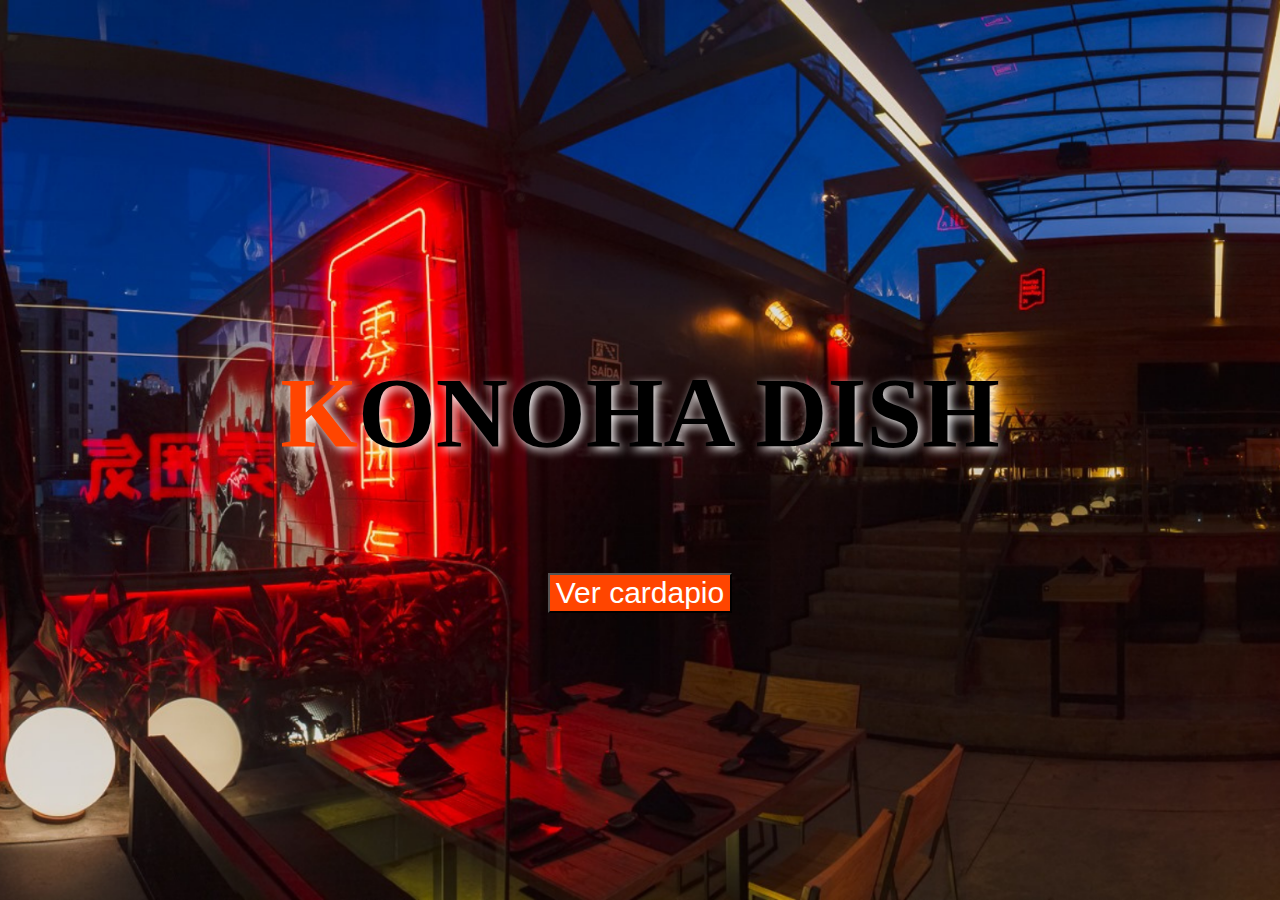
<file: index.html>
<!DOCTYPE html>
<html lang="pt-br">
<head>
    <meta charset="UTF-8">
    <meta name="viewport" content="width=device-width, initial-scale=1.0">
    <title>Konoha Dish</title>
    <link rel="stylesheet" href="index.css">
   
    
</head>
<body class="home">
    <div class="container">
        <h1 class="marca">KONOHA DISH</h1><br><br>
        <button class="button"><a href="cardapio.html">Ver cardapio</a></button>

    </div>




</body>
</html>
</file>
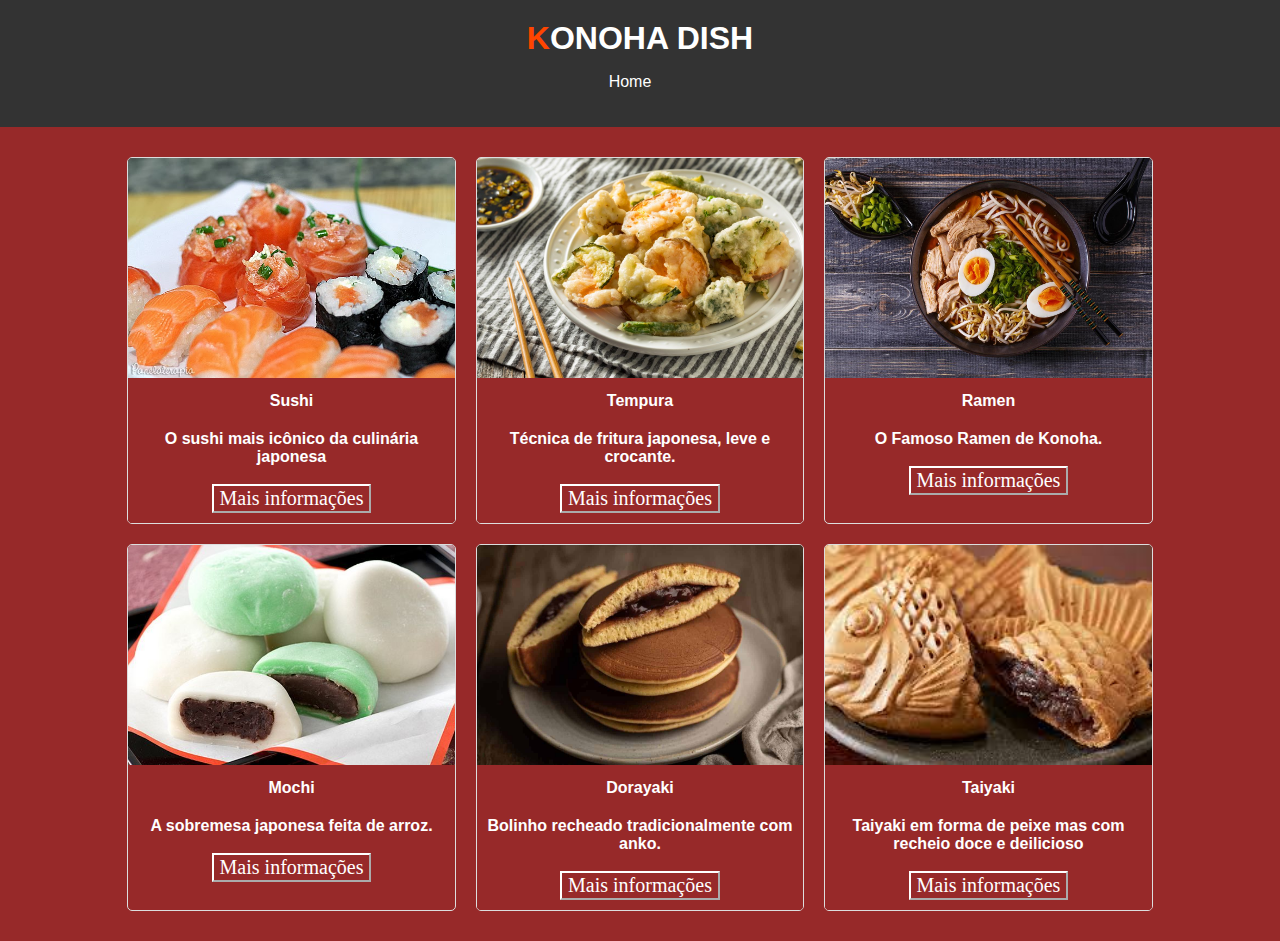
<file: cardapio.html>
<!DOCTYPE html>
<html lang="pt-br">
<head>
    <meta charset="UTF-8">
    <meta name="viewport" content="width=device-width, initial-scale=1.0">
    <title>Konoha Dish</title>
    <link rel="stylesheet" href="cardapio.css">
    
   
</head>
<body>
    <header>
        <h1 class="primeiraletra">KONOHA DISH</h1>
        <nav>
            <ul>
                <li><a href="index.html">Home</a></li>
                
            </ul>
        </nav>

    </header>
    <div class="menu">
        <div class="menu-item">
            <a href="info1.html">
                <img src="sushi.jpg" alt="sushi">
                <div class="nome">Sushi</div>
                <div class="description">
                    <p>O sushi mais icônico da culinária japonesa </p> <br>
                    <button class="button_info"><a href="informacoes_1.html">Mais informações</a></button>
                </div>
            </a>
        </div>
        <div class="menu-item">
            <a href="informacoes_1.html">
                <img src="tempura.jpg" alt="tempura">
                <div class="nome">Tempura</div>
                <div class="description">
                    <p>Técnica de fritura japonesa, leve e crocante.</p> <br>
                    <button class="button_info"><a href="informacoes_1.html">Mais informações</a></button>
                </div>
            </a>
        </div>
        <div class="menu-item">
            <a href="informacoes_1.html">
                <img src="ramen.jpg" alt="ramen">
                <div class="nome">Ramen</div>
                <div class="description">
                    <p>O Famoso Ramen de Konoha.</p> <br>
                    <button class="button_info"><a href="informacoes_1.html">Mais informações</a></button>
                </div>
            </a>
        </div>
        <div class="menu-item">
            <a href="informacoes_2.html">
                <img src="Mochi.jpg" alt="Mochi">
                <div class="nome">Mochi</div>
                <div class="description">
                    <p>A sobremesa japonesa feita de arroz.</p> <br>
                    <button class="button_info"><a href="informacoes_2.html">Mais informações</a></button>
                </div>
            </a>
        </div>
        <div class="menu-item">
            <a href="informacoes_2.html">
                <img src="Dorayaki.jpg" alt="Dorayaki">
                <div class="nome">Dorayaki</div>
                <div class="description">
                    <p> Bolinho recheado tradicionalmente com anko.</p> <br>
                    <button class="button_info"><a href="informacoes_2.html">Mais informações</a></button>
                </div>
            </a>
        </div>
        <div class="menu-item">
            <a href="informacoes_2.html">
                <img src="taiyaki.jpg" alt="taiyaki">
                <div class="nome">Taiyaki</div>
                <div class="description">
                    <p>Taiyaki em forma de peixe mas com recheio doce e deilicioso</p> <br>
                    <button class="button_info"><a href="informacoes_2.html">Mais informações</a></button>
                </div>
            </a>
        </div>
    </div>
</body>
</html>
</file>
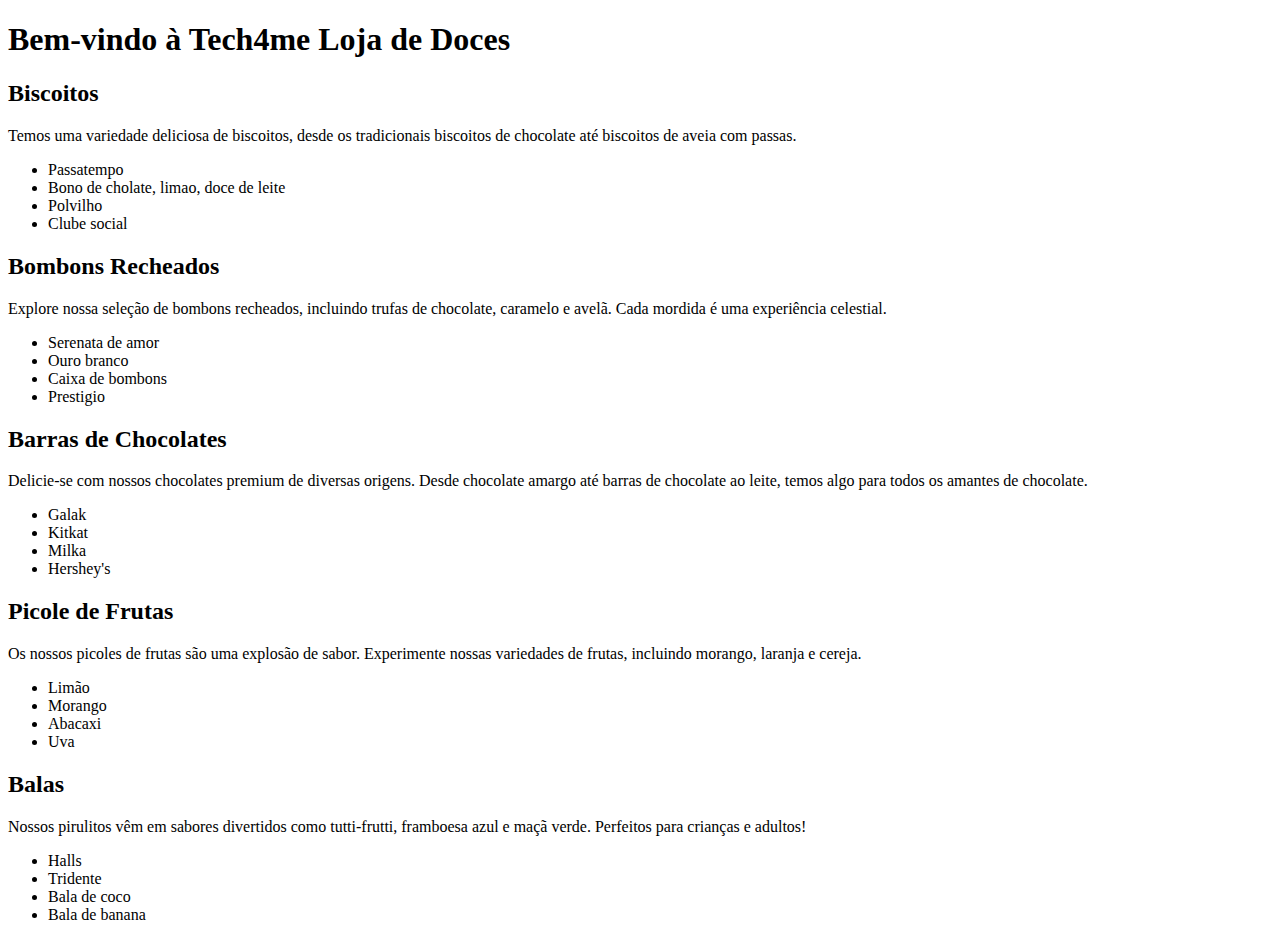
<file: DOCES TECH4ME.html>
<!DOCTYPE html>
<html>
<head>
    <meta charset="UTF-8">
    <title>Tech4me Doces</title>
</head>
<body>
    <header>
        <h1>Bem-vindo à Tech4me Loja de Doces</h1>
    </header>
            <h2>Biscoitos</h2>
        <p>
            Temos uma variedade deliciosa de biscoitos, desde os tradicionais biscoitos de chocolate até biscoitos de aveia com passas.
        </p>
        <ul>
            <li>Passatempo</li>
            <li>Bono de cholate, limao, doce de leite</li>
            <li>Polvilho</li>
            <li>Clube social</li>
        </ul>

        <h2>Bombons Recheados</h2>
        <p>
            Explore nossa seleção de bombons recheados, incluindo trufas de chocolate, caramelo e avelã. Cada mordida é uma experiência celestial.
        </p>
        <ul>
            <li>Serenata de amor</li> 
            <li>Ouro branco</li>
            <li>Caixa de bombons</li>
            <li>Prestigio</li>
        </ul>
        <h2>Barras de Chocolates</h2>
        <p>
            Delicie-se com nossos chocolates premium de diversas origens. Desde chocolate amargo até barras de chocolate ao leite, temos algo para todos os amantes de chocolate.
        </p>
        <ul>
            <li>Galak</li>
            <li>Kitkat</li>
            <li>Milka</li>
            <li>Hershey's</li>
        </ul>
        <h2>Picole de Frutas</h2>
        <p>
            Os nossos picoles de frutas são uma explosão de sabor. Experimente nossas variedades de frutas, incluindo morango, laranja e cereja.
        </p>
        <ul>
            <li>Limão</li>
            <li>Morango</li>
            <li>Abacaxi</li>
            <li>Uva</li>
        </ul>
        <h2>Balas</h2>
        <p>
            Nossos pirulitos vêm em sabores divertidos como tutti-frutti, framboesa azul e maçã verde. Perfeitos para crianças e adultos!
        </p>
        <ul>
            <li>Halls</li>
            <li>Tridente</li>
            <li>Bala de coco</li>
            <li>Bala de banana</li>
        </ul>
</body>
</html>
</file>
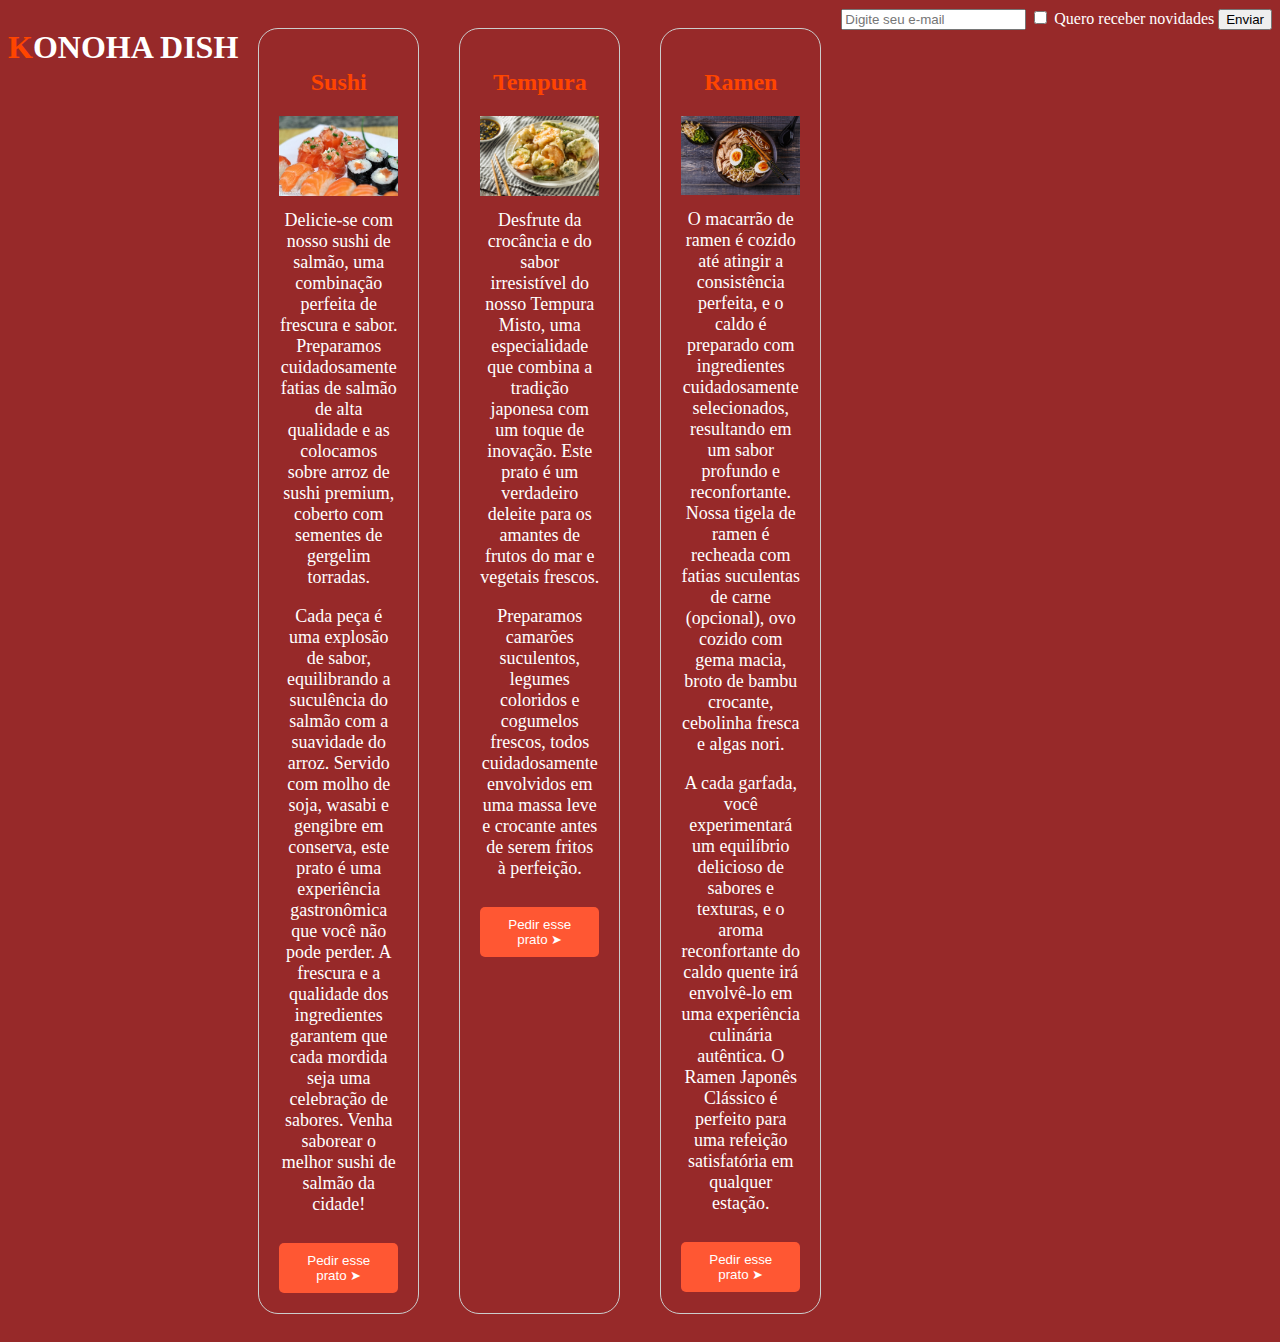
<file: informacoes_1.html>
<!DOCTYPE html>
<html lang="pt-br">
<head>
    <meta charset="UTF-8">
    <meta name="viewport" content="width=device-width, initial-scale=1.0">
    <title>Mais Informaçoes</title>
    <link rel="stylesheet" href="informacoes.css">
   

</head>
<body>
    <header>
    <h1 class="primeiraletra">KONOHA DISH</h1>
</header>

    <div class="prato">
        <h2>Sushi</h2>
        
        <img src="sushi.jpg" alt="Imagem Sushi" class="imagem-prato">
        <p class="descricao">Delicie-se com nosso sushi de salmão, uma combinação perfeita de frescura e sabor. Preparamos cuidadosamente fatias de salmão de alta qualidade e as colocamos sobre arroz de sushi premium, coberto com sementes de gergelim torradas. </p>
            
           <p class="descricao"> Cada peça é uma explosão de sabor, equilibrando a suculência do salmão com a suavidade do arroz. Servido com molho de soja, wasabi e gengibre em conserva, este prato é uma experiência gastronômica que você não pode perder. A frescura e a qualidade dos ingredientes garantem que cada mordida seja uma celebração de sabores. Venha saborear o melhor sushi de salmão da cidade!</p>
        <button class="botao-pedir">Pedir esse prato <span class="seta">&#10148;</span></button>
    </div>

    <div class="prato">
        <h2>Tempura</h2>
        <img src="tempura.jpg" alt="Imagem tempura" class="imagem-prato">
        <p class="descricao">Desfrute da crocância e do sabor irresistível do nosso Tempura Misto, uma especialidade que combina a tradição japonesa com um toque de inovação. Este prato é um verdadeiro deleite para os amantes de frutos do mar e vegetais frescos. </p>
            
            <p class="descricao">Preparamos camarões suculentos, legumes coloridos e cogumelos frescos, todos cuidadosamente envolvidos em uma massa leve e crocante antes de serem fritos à perfeição.</p>
        <button class="botao-pedir">Pedir esse prato <span class="seta">&#10148;</span></button>
    </div>

    <div class="prato">
        <h2>Ramen</h2>
        <img src="ramen.jpg" alt="Imagem ramen" class="imagem-prato">
        <p class="descricao">O macarrão de ramen é cozido até atingir a consistência perfeita, e o caldo é preparado com ingredientes cuidadosamente selecionados, resultando em um sabor profundo e reconfortante. Nossa tigela de ramen é recheada com fatias suculentas de carne (opcional), ovo cozido com gema macia, broto de bambu crocante, cebolinha fresca e algas nori.</p>

           <p class="descricao"> A cada garfada, você experimentará um equilíbrio delicioso de sabores e texturas, e o aroma reconfortante do caldo quente irá envolvê-lo em uma experiência culinária autêntica. O Ramen Japonês Clássico é perfeito para uma refeição satisfatória em qualquer estação.</p>
        <button class="botao-pedir">Pedir esse prato <span class="seta">&#10148;</span></button>
    </div>

    <div>
        <form>
        <input type="email" name="email" placeholder="Digite seu e-mail">
        <label>
            <input type="checkbox" name="novidades"> Quero receber novidades
        </label>
        
        <button onclick="alert('Seu e-mail foi cadastrado para receber as novidades desse prato!')">Enviar</button>

        
    </form>
    

    </div>
</body>
</html>
</file>
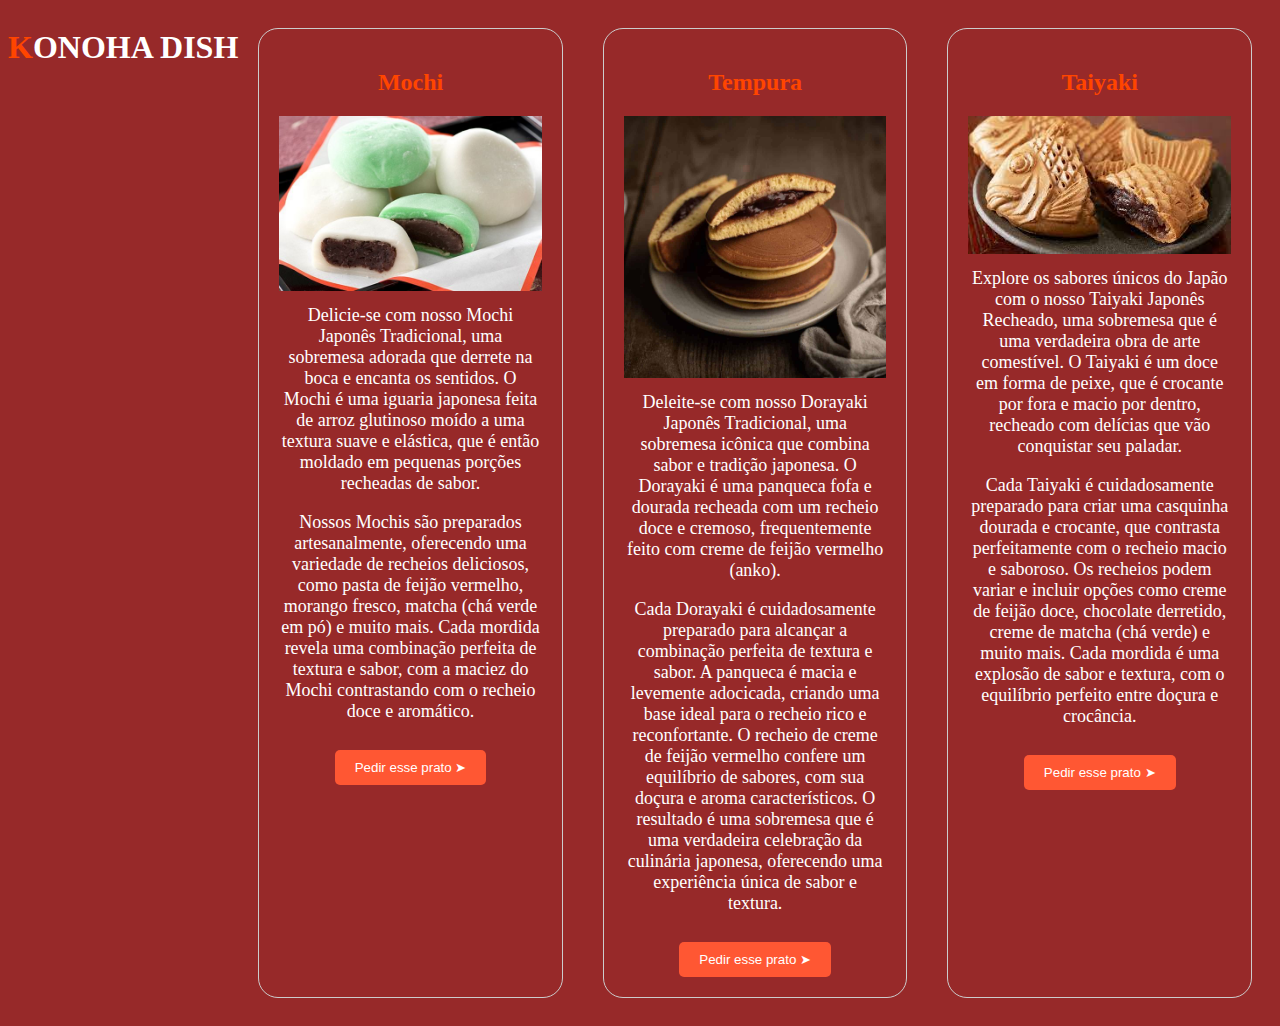
<file: informacoes_2.html>
<!DOCTYPE html>
<html lang="pt-br">
<head>
    <meta charset="UTF-8">
    <meta name="viewport" content="width=device-width, initial-scale=1.0">
    <title>Mais Informaçoes</title>
    <link rel="stylesheet" href="informacoes.css">
   

</head>
<body>
    <header>
    <h1 class="primeiraletra">KONOHA DISH</h1>
</header>

    <div class="prato">
        <h2>Mochi</h2>
        
        <img src="Mochi.jpg" alt="Imagem Mochi" class="imagem-prato">
        <p class="descricao">Delicie-se com nosso Mochi Japonês Tradicional, uma sobremesa adorada que derrete na boca e encanta os sentidos. O Mochi é uma iguaria japonesa feita de arroz glutinoso moído a uma textura suave e elástica, que é então moldado em pequenas porções recheadas de sabor.</p>
            
           <p class="descricao"> Nossos Mochis são preparados artesanalmente, oferecendo uma variedade de recheios deliciosos, como pasta de feijão vermelho, morango fresco, matcha (chá verde em pó) e muito mais. Cada mordida revela uma combinação perfeita de textura e sabor, com a maciez do Mochi contrastando com o recheio doce e aromático.</p>

        <button class="botao-pedir">Pedir esse prato <span class="seta">&#10148;</span></button>
    </div>

    <div class="prato">
        <h2>Tempura</h2>
        <img src="Dorayaki.jpg" alt="Imagem Dorayaki" class="imagem-prato">
        <p class="descricao">Deleite-se com nosso Dorayaki Japonês Tradicional, uma sobremesa icônica que combina sabor e tradição japonesa. O Dorayaki é uma panqueca fofa e dourada recheada com um recheio doce e cremoso, frequentemente feito com creme de feijão vermelho (anko).</p>
            
            <p class="descricao">Cada Dorayaki é cuidadosamente preparado para alcançar a combinação perfeita de textura e sabor. A panqueca é macia e levemente adocicada, criando uma base ideal para o recheio rico e reconfortante. O recheio de creme de feijão vermelho confere um equilíbrio de sabores, com sua doçura e aroma característicos. O resultado é uma sobremesa que é uma verdadeira celebração da culinária japonesa, oferecendo uma experiência única de sabor e textura.</p>

        <button class="botao-pedir">Pedir esse prato <span class="seta">&#10148;</span></button>
    </div>

    <div class="prato">
        <h2>Taiyaki</h2>
        <img src="taiyaki.jpg" alt="Imagem taiyaki" class="imagem-prato">
        <p class="descricao">Explore os sabores únicos do Japão com o nosso Taiyaki Japonês Recheado, uma sobremesa que é uma verdadeira obra de arte comestível. O Taiyaki é um doce em forma de peixe, que é crocante por fora e macio por dentro, recheado com delícias que vão conquistar seu paladar.</p>

           <p class="descricao"> Cada Taiyaki é cuidadosamente preparado para criar uma casquinha dourada e crocante, que contrasta perfeitamente com o recheio macio e saboroso. Os recheios podem variar e incluir opções como creme de feijão doce, chocolate derretido, creme de matcha (chá verde) e muito mais. Cada mordida é uma explosão de sabor e textura, com o equilíbrio perfeito entre doçura e crocância.</p>
           
        <button class="botao-pedir">Pedir esse prato <span class="seta">&#10148;</span></button>
    </div>
    
</body>
</html>
</file>
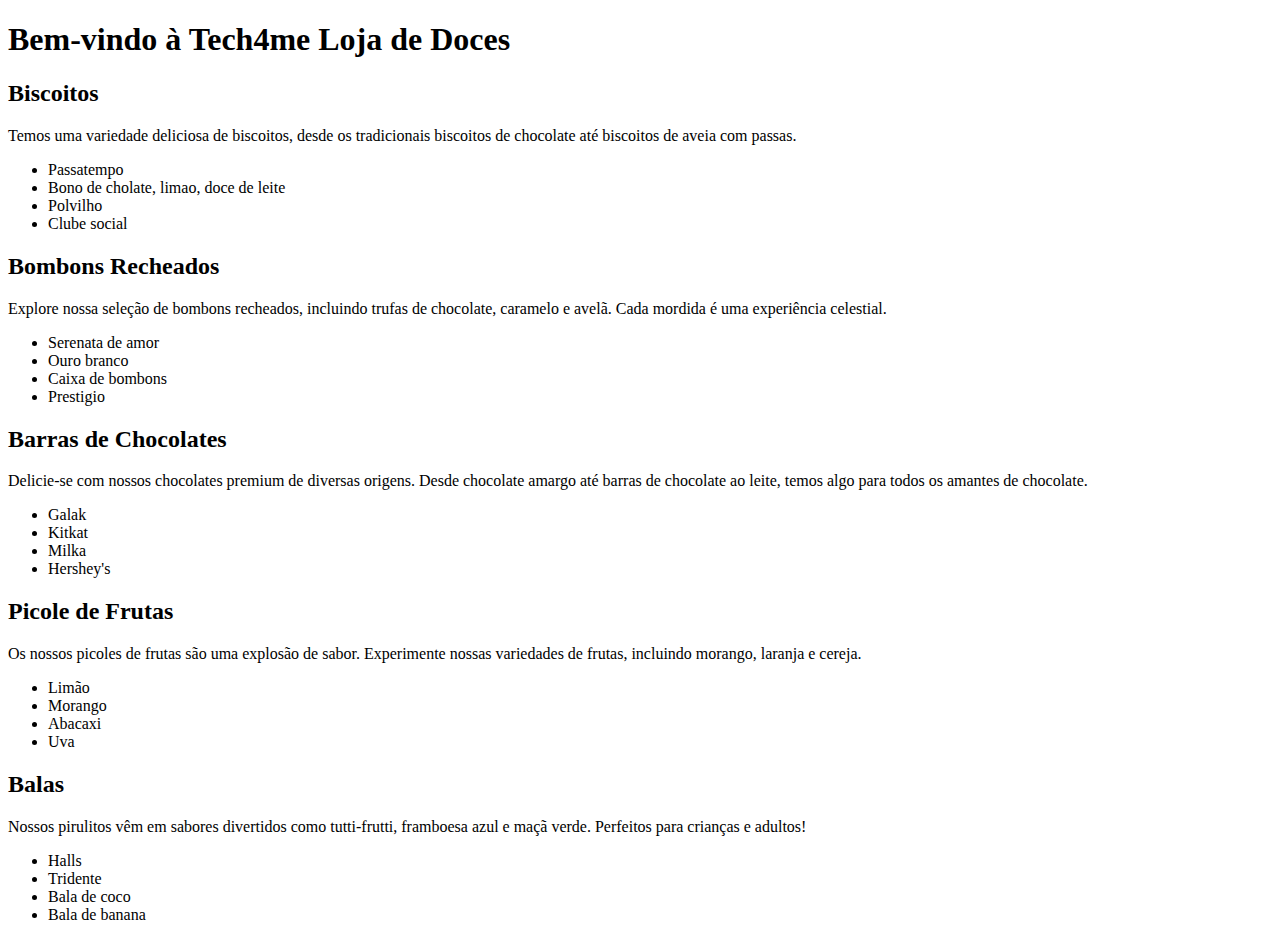
<file: TESTE.html>
<!DOCTYPE html>
<html>
<head>
    <meta charset="UTF-8">
    <title>Tech4me Doces</title>
</head>
<body>
    <header>
        <h1>Bem-vindo à Tech4me Loja de Doces</h1>
    </header>
            <h2>Biscoitos</h2>
        <p>
            Temos uma variedade deliciosa de biscoitos, desde os tradicionais biscoitos de chocolate até biscoitos de aveia com passas.
        </p>
        <ul>
            <li>Passatempo</li>
            <li>Bono de cholate, limao, doce de leite</li>
            <li>Polvilho</li>
            <li>Clube social</li>
        </ul>

        <h2>Bombons Recheados</h2>
        <p>
            Explore nossa seleção de bombons recheados, incluindo trufas de chocolate, caramelo e avelã. Cada mordida é uma experiência celestial.
        </p>
        <ul>
            <li>Serenata de amor</li> 
            <li>Ouro branco</li>
            <li>Caixa de bombons</li>
            <li>Prestigio</li>
        </ul>
        <h2>Barras de Chocolates</h2>
        <p>
            Delicie-se com nossos chocolates premium de diversas origens. Desde chocolate amargo até barras de chocolate ao leite, temos algo para todos os amantes de chocolate.
        </p>
        <ul>
            <li>Galak</li>
            <li>Kitkat</li>
            <li>Milka</li>
            <li>Hershey's</li>
        </ul>
        <h2>Picole de Frutas</h2>
        <p>
            Os nossos picoles de frutas são uma explosão de sabor. Experimente nossas variedades de frutas, incluindo morango, laranja e cereja.
        </p>
        <ul>
            <li>Limão</li>
            <li>Morango</li>
            <li>Abacaxi</li>
            <li>Uva</li>
        </ul>
        <h2>Balas</h2>
        <p>
            Nossos pirulitos vêm em sabores divertidos como tutti-frutti, framboesa azul e maçã verde. Perfeitos para crianças e adultos!
        </p>
        <ul>
            <li>Halls</li>
            <li>Tridente</li>
            <li>Bala de coco</li>
            <li>Bala de banana</li>
        </ul>
</body>
</html>
</file>
<file: index.css>
.home {
    margin: 0;
    padding: 0;
    background-image: url('restaurante2.png');
    background-size: cover;
    background-position: center;
    height: 100vh;
    display: flex;
    align-items: center;
    justify-content: center;
}

.container {
    text-align: center;
    ;
}

.marca {
    font-size: 100px; 
    color: black;
    text-shadow: 3px 3px 10px white;
    }

.marca::first-letter {
    color: orangered;

}


.button {
    font-size: 30px;
    font-family: 'Gill Sans', 'Gill Sans MT','Trebuchet MS', sans-serif;
    background-color: orangered;
    text-decoration: none;
        
}

a {
    text-decoration: none; 
    color: #fff; 
}
</file>
<file: cardapio.css>
body {
    font-family: Cambria, Cochin, Arial, Helvetica, sans-serif;
    background-color: #972929;
    margin: 0;
    padding: 0;
}

header {
    background-color: #333;
    color: #fff;
    text-align: center;
    padding: 20px 0;
}

h1 {
    margin: 0;
}
.nome {
   
    color: #fff;
    padding: 10px;
    text-align: center;
    font-weight: bold; 
}

.menu {
    display: flex;
    flex-wrap: wrap;
    justify-content: center;
    padding: 20px;
}

.menu-item {
    margin: 10px;
    width: 26.33%;
    border: 1px solid #ddd;
    border-radius: 5px;
    overflow: hidden;
}

.menu-item img {
    width: 100%;
    height: 220px;
    object-fit: cover;
}

.description {
    background-color: #972929;
    color: #fff;
    font-weight: bold;
    padding: 10px;
    text-align: center;
}

.description p {
    margin: 0;
}




.home {
    margin: 0;
    padding: 0;
    background-image: url('restaurante2.png');
    background-size: cover;
    background-position: center;
    height: 100vh;
    display: flex;
    align-items: center;
    justify-content: center;
}

.container {
    text-align: center;
    ;
}

.marca {
    font-size: 100px; 
    color: black;
    text-shadow: 3px 3px 10px white;
    }

.marca::first-letter {
    color: orangered;

}


.button {
    font-size: 30px;
    font-family: 'Gill Sans', 'Gill Sans MT','Trebuchet MS', sans-serif;
    background-color: orangered;
    text-decoration: none;
        
}
.button_info {
    font-size: 20px;
    font-family: 'Times New Roman', Times, serif;
    color: white;
    background-color: #972929;
    text-decoration: none;
    border-color: white;

}

nav {
    background-color: #333; 
    text-align: center; 
}

ul {
    list-style: none; 
    padding: 0;
}

li {
    display: inline; 
    margin-right: 20px; 
}

a {
    text-decoration: none; 
    color: #fff; 
}

.primeiraletra:first-letter {
    color: orangered;
}
</file>
<file: informacoes.css>
body {
    background-color: #972929;
    color: white;
    display: flex;
    flex-wrap: wrap;
}

.primeiraletra::first-letter {
    color: orangered;

}

h2 {
    color: orangered;
}

.prato {
    
    margin: 20px;
    border: 1px solid #ccc;
    padding: 20px;
    border-radius: 20px;
    text-align: center;
    transition: transform 0.3s;
    flex: 1;
    max-width: 500px;
}

.prato:hover {
    transform: scale(1.05);
}

.imagem-prato {
    max-width: 100%;
    height: auto;
}


.descricao {
    margin-top: 10px;
    font-size: large;
}

.botao-pedir {
    background-color: #ff5733;
    color: white;
    border: none;
    padding: 10px 20px;
    border-radius: 5px;
    margin-top: 10px;
    cursor: pointer;
}

.seta {
    display: inline-block;
    animation: spin 2s linear infinite;
}

@keyframes spin {
    0% { transform: rotate(0deg); }
    100% { transform: rotate(360deg); }
}
</file>
